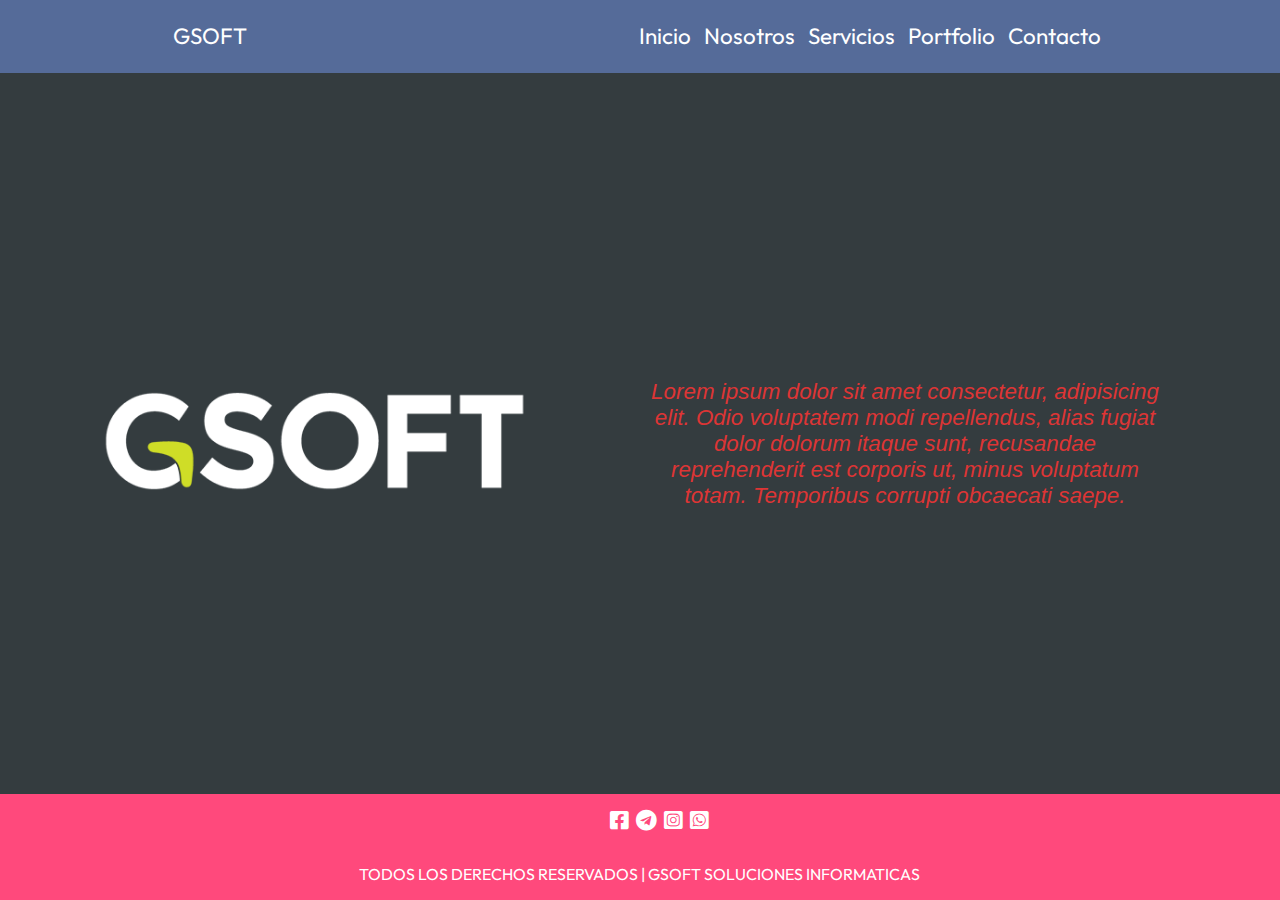
<file: index.html>
<!DOCTYPE html>
<html lang="en">
<head>
    <meta charset="UTF-8">
    <meta http-equiv="X-UA-Compatible" content="IE=edge">
    <meta name="viewport" content="width=device-width, initial-scale=1.0">
    <link rel="preconnect" href="https://fonts.googleapis.com">
    <link rel="preconnect" href="https://fonts.gstatic.com" crossorigin>
    <link href="https://fonts.googleapis.com/css2?family=Outfit:wght@200&family=Roboto&display=swap" rel="stylesheet">
    <!--Importo css generado por SASS-->
    <link rel="stylesheet" href="./scripts/mystyle.css">
    <link rel="stylesheet" href="https://cdnjs.cloudflare.com/ajax/libs/font-awesome/5.15.4/css/all.min.css">
    <title>Gsoft-Inicio</title>
</head>
<body>
    <div class="container">
        <div class="navbar">
            <div class="navbar__item">
                <p>GSOFT</p>
            </div>
            <div class="navbar__item">
              <ul>
                  <a href="#"><li>Inicio</li></a>
                  <a href="./pages/nosotros.html" aria-disabled="true"><li>Nosotros</li></a>
                  <a href="./pages/servicios.html"><li>Servicios</li></a>
                  <a href="./pages/portfolio.html"><li>Portfolio</li></a>
                  <a href="./pages/contacto.html"><li>Contacto</li></a>
              </ul>
          </div>
        </div>

        <div class="titulo">
            
        </div>
        
        <div class="content-inicio">
            <div class="item-content">
                <img src="./assets/logo.png" alt="logo-pagina">
            </div>
            <div class="item-content">
                <p>Lorem ipsum dolor sit amet consectetur, adipisicing elit. Odio voluptatem modi repellendus, alias fugiat dolor dolorum itaque sunt, recusandae reprehenderit est corporis ut, minus voluptatum totam. Temporibus corrupti obcaecati saepe.</p>
            </div>
        </div>
        
        <div class="footer">
            <ul>
                <li><i class="fab fa-facebook-square fa-lg"></i></li>
                <li><i class="fab fa-telegram fa-lg"></i></li>
                <li><i class="fab fa-instagram-square fa-lg"></i></li>
                <li><i class="fab fa-whatsapp-square fa-lg"></i></li>
            </ul>
            <p>TODOS LOS DERECHOS RESERVADOS | GSOFT SOLUCIONES INFORMATICAS</p>
        </div>
    </div>
</body>
</html>
</file>
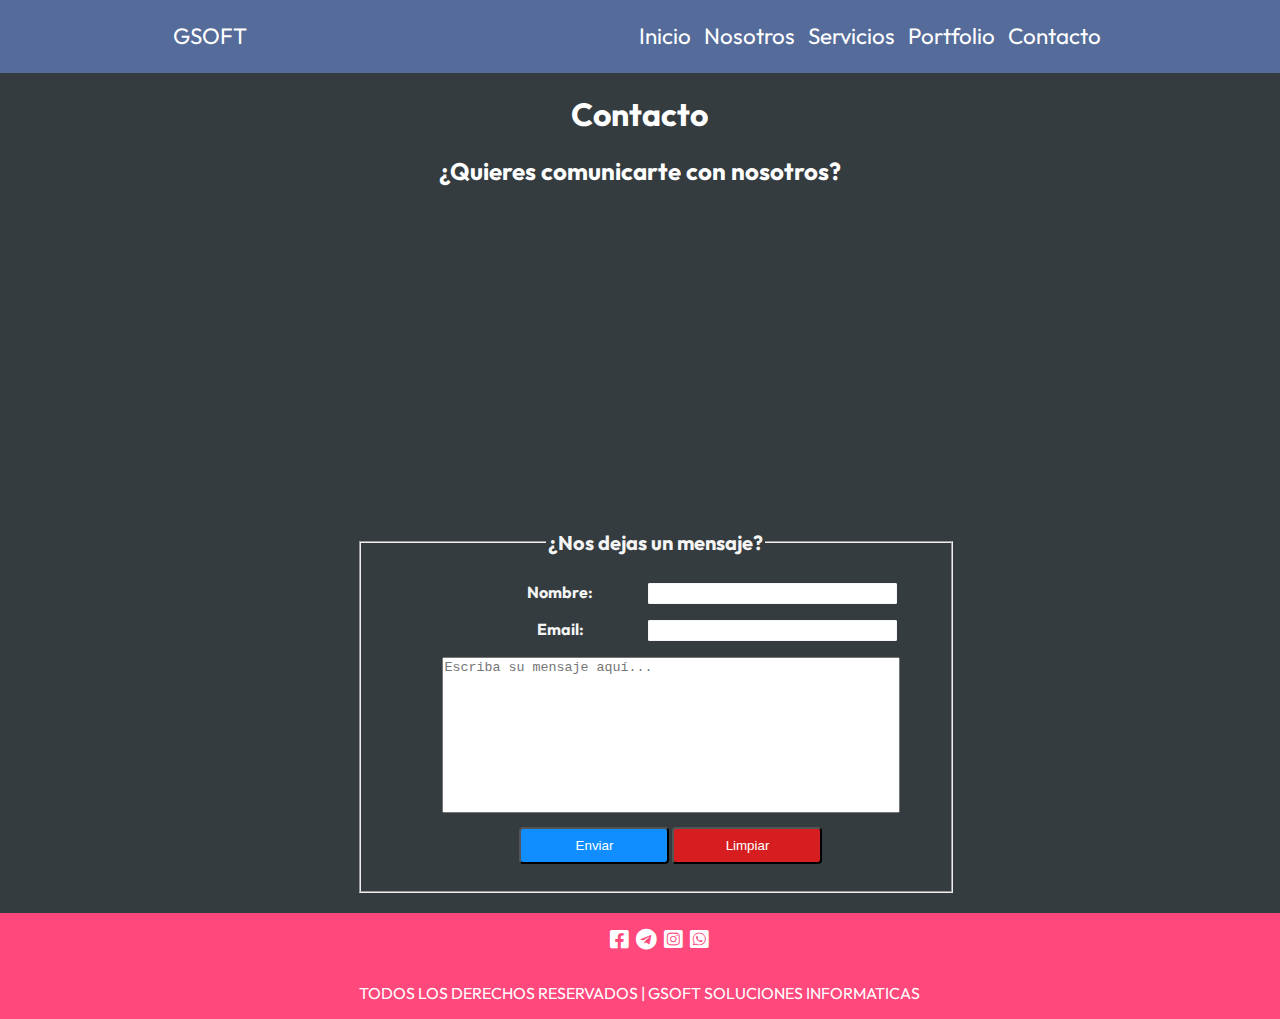
<file: pages/contacto.html>
<!DOCTYPE html>
<html lang="en">
<head>
    <meta charset="UTF-8">
    <meta http-equiv="X-UA-Compatible" content="IE=edge">
    <meta name="viewport" content="width=device-width, initial-scale=1.0">
    <meta name="description" content="GSOFT Empresa de soluciones IT. Contactanos">
    <meta name="keywords" content=" CONTACTO ,TEAM, DESARROLLO, WEB, APPS, ANDROID, IOS, SISTEMAS">
    <link rel="preconnect" href="https://fonts.googleapis.com">
    <link rel="preconnect" href="https://fonts.gstatic.com" crossorigin>
    <link href="https://fonts.googleapis.com/css2?family=Outfit:wght@200&family=Roboto&display=swap" rel="stylesheet">
    <!--Importo css generado por SASS-->
    <link rel="stylesheet" href="../scripts/mystyle.css">
    <link rel="stylesheet" href="https://cdnjs.cloudflare.com/ajax/libs/font-awesome/5.15.4/css/all.min.css">
    <title>Gsoft-Contacto</title>
</head>
<body>
    <div class="container">
        <div class="navbar">
            <div class="item-navbar">
                <p>GSOFT</p>
            </div>
            <div class="item-navbar">
              <ul>
                  <a href="../index.html"><li>Inicio</li></a>
                  <a href="./nosotros.html"><li>Nosotros</li></a>
                  <a href="./servicios.html"><li>Servicios</li></a>
                  <a href="./portfolio.html"><li>Portfolio</li></a>
                  <a href="#"><li>Contacto</li></a>
              </ul>
          </div>
        </div>
        <div class="titulo">
            <h1>Contacto</h1>
            <h2>¿Quieres comunicarte con nosotros?</h2>
        </div>
        <div class="content-contacto">
           <div class="contacto-item1">
            <div><iframe width="100%" height="300" frameborder="0" scrolling="no" marginheight="0" marginwidth="0" src="https://maps.google.com/maps?width=100%25&amp;height=400&amp;hl=es&amp;q=Les%20Rambles,%201%20Barcelona,%20Spain+(Mi%20nombre%20de%20egocios)&amp;t=&amp;z=14&amp;ie=UTF8&amp;iwloc=B&amp;output=embed"><a href="https://www.gps.ie/car-satnav-gps/">GPS devices</a></iframe></div>
           </div>
           <div>
            <div class="contacto-item2">
                <fieldset>
                    <legend>¿Nos dejas un mensaje?</legend> 
                    <form> 
                        <label for="name">Nombre:</label>     
                        <input name="name" type="text">
                        <label for="email">Email:</label>   
                        <input name="email" type="text">
                        <textarea name="text" placeholder="Escriba su mensaje aquí..."></textarea>
                        <input type="submit" class="btn_enviar" value="Enviar">
                        <input type="submit" class="btn_borrar" value="Limpiar">
                      </form>
                </fieldset>
            </div>
           </div>
        </div>
        <div class="footer">
            <ul>
                <li><i class="fab fa-facebook-square fa-lg"></i></li>
                <li><i class="fab fa-telegram fa-lg"></i></li>
                <li><i class="fab fa-instagram-square fa-lg"></i></li>
                <li><i class="fab fa-whatsapp-square fa-lg"></i></li>
            </ul>
            <p>TODOS LOS DERECHOS RESERVADOS | GSOFT SOLUCIONES INFORMATICAS</p>
        </div>
    </div>
</body>
</html>
</file>
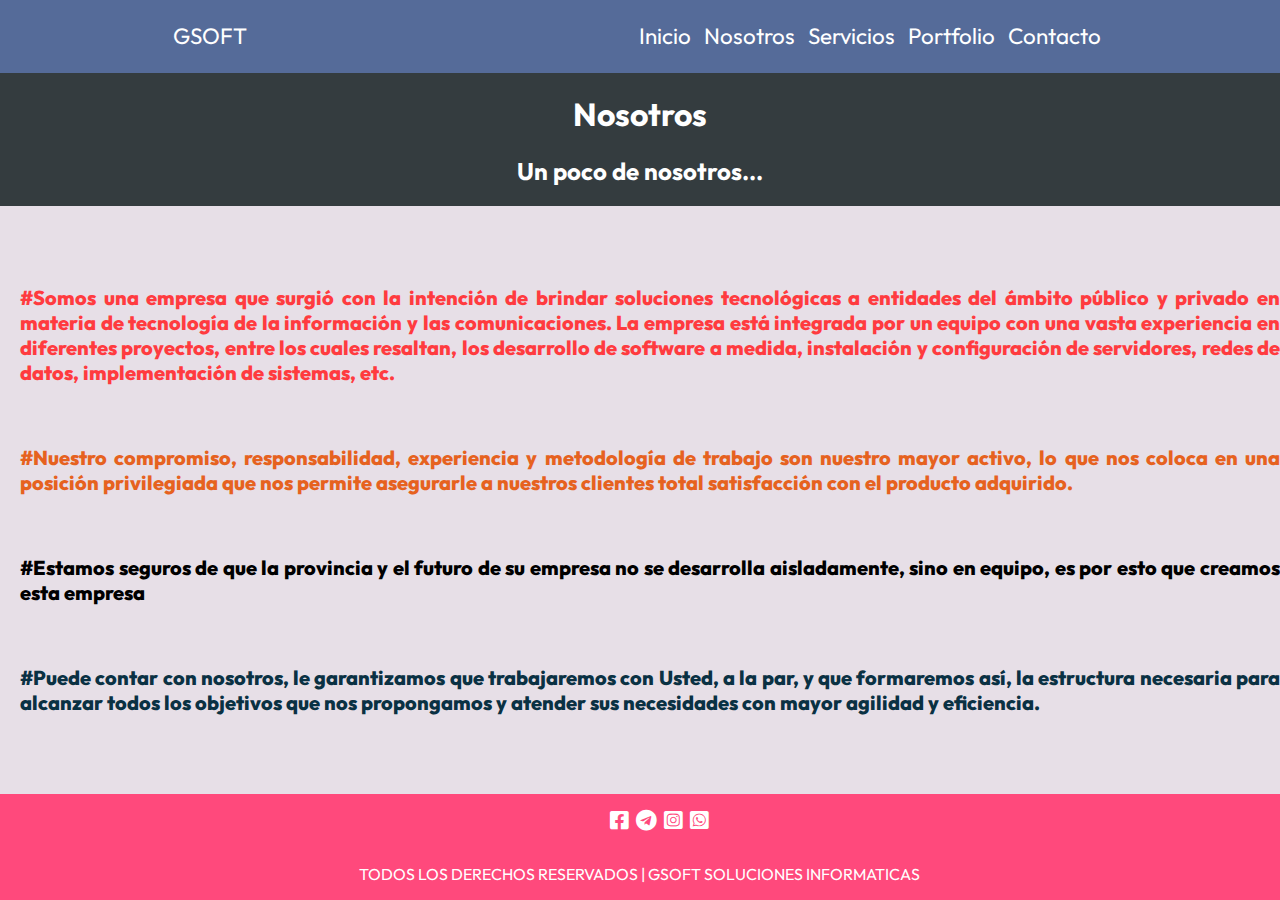
<file: pages/nosotros.html>
<!DOCTYPE html>
<html lang="en">
<head>
    <meta charset="UTF-8">
    <meta http-equiv="X-UA-Compatible" content="IE=edge">
    <meta name="viewport" content="width=device-width, initial-scale=1.0">
    <meta name="description" content="Acercad de Nosotros - Gsoft Soluciones IT">
    <meta name="keywords" content="TEAM, DESARROLLO, WEB, APPS, ANDROID, IOS, SISTEMAS">
    <link rel="preconnect" href="https://fonts.googleapis.com">
    <link rel="preconnect" href="https://fonts.gstatic.com" crossorigin>
    <link href="https://fonts.googleapis.com/css2?family=Outfit:wght@200&family=Roboto&display=swap" rel="stylesheet">
    <!--Importo css generado por SASS-->
    <link rel="stylesheet" href="../scripts/mystyle.css">
    <link rel="stylesheet" href="https://cdnjs.cloudflare.com/ajax/libs/font-awesome/5.15.4/css/all.min.css">
    <title>Gsoft-Nosotros</title>
</head>
<body>
    <div class="container">
        <div class="navbar">
            <div class="item-navbar">
                <p>GSOFT</p>
            </div>
            <div class="item-navbar">
              <ul>
                  <a href="../index.html"><li>Inicio</li></a>
                  <a href="#"><li>Nosotros</li></a>
                  <a href="./servicios.html"><li>Servicios</li></a>
                  <a href="./portfolio.html"><li>Portfolio</li></a>
                  <a href="./contacto.html"><li>Contacto</li></a>
              </ul>
          </div>
        </div>
        <div class="titulo">
            <h1>Nosotros</h1>
            <h2>Un poco de nosotros...</h2>
        </div>
        <div class="content-nosotros">
           <div>
               <p class="col--secundario">#Somos una empresa que surgió con la intención de brindar soluciones tecnológicas a entidades del ámbito público y privado en materia de tecnología de la información y las comunicaciones. La empresa está integrada por un equipo con una vasta experiencia en diferentes proyectos, entre los cuales resaltan, los desarrollo de software a medida, instalación y configuración de servidores, redes de datos, implementación de sistemas, etc.</p>
           </div>
           <div>
                <p class="col--oscuro">#Nuestro compromiso, responsabilidad, experiencia y metodología de trabajo son nuestro mayor activo, lo que nos coloca en una posición privilegiada que nos permite asegurarle a nuestros clientes total satisfacción con el producto adquirido.</p>
            </div>
            <div>
                <p class="col--complementario">#Estamos seguros de que la provincia y el futuro de su empresa no se desarrolla aisladamente, sino en equipo, es por esto que creamos esta empresa</p>
            </div>
            <div>
                <p class="col--principal">#Puede contar con nosotros, le garantizamos que trabajaremos con Usted, a la par, y que formaremos así, la estructura necesaria para alcanzar todos los objetivos que nos propongamos y atender sus necesidades con mayor agilidad y eficiencia.</p>
            </div>
        </div>
        <div class="footer">
            <ul>
                <li><i class="fab fa-facebook-square fa-lg"></i></li>
                <li><i class="fab fa-telegram fa-lg"></i></li>
                <li><i class="fab fa-instagram-square fa-lg"></i></li>
                <li><i class="fab fa-whatsapp-square fa-lg"></i></li>
            </ul>
            <p>TODOS LOS DERECHOS RESERVADOS | GSOFT SOLUCIONES INFORMATICAS</p>
        </div>
    </div>
</body>
</html>
</file>
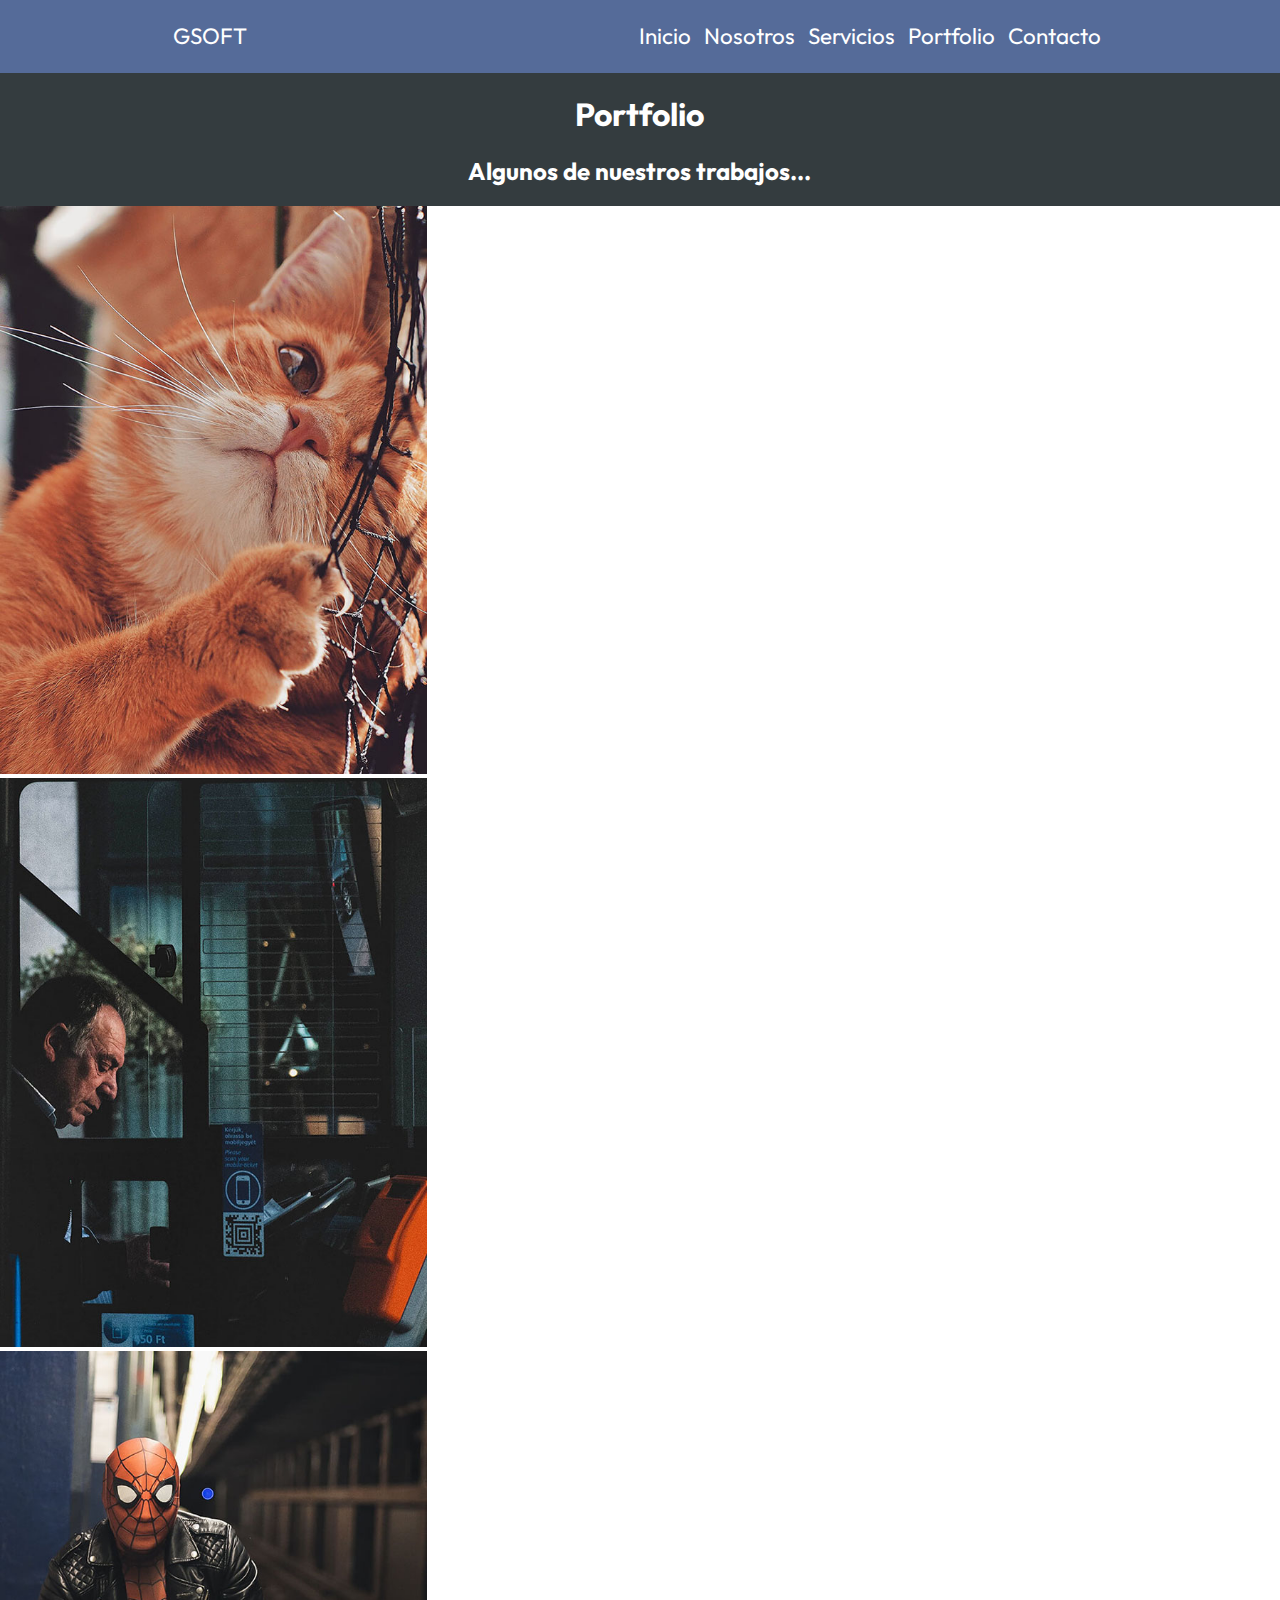
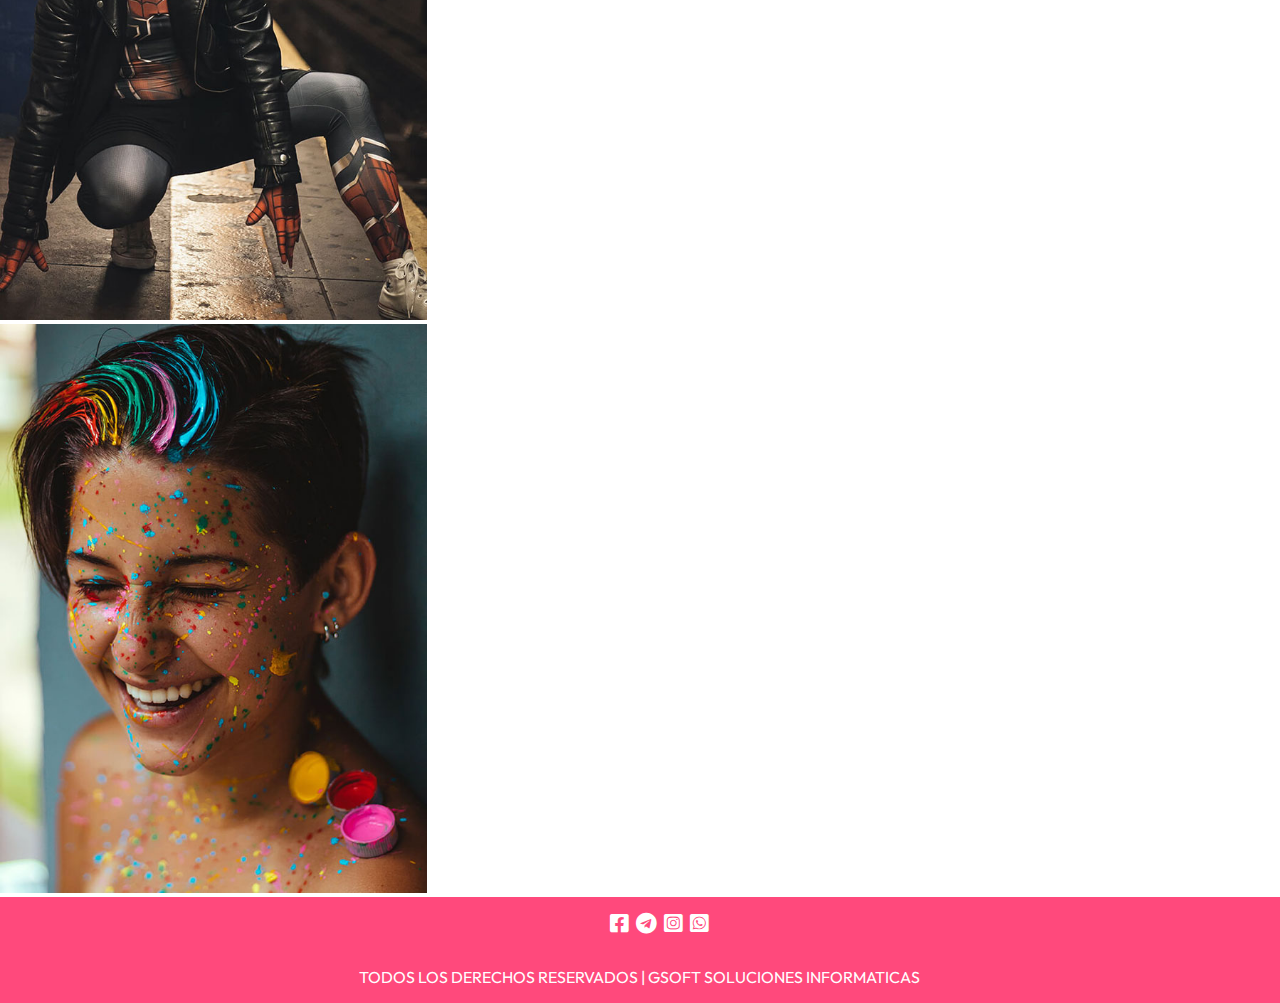
<file: pages/portfolio.html>
<!DOCTYPE html>
<html lang="en">
<head>
    <meta charset="UTF-8">
    <meta http-equiv="X-UA-Compatible" content="IE=edge">
    <meta name="viewport" content="width=device-width, initial-scale=1.0">
    <meta name="description" content="GSOFT Empresa de soluciones IT. Nuestro Portfolio">
    <meta name="keywords" content="TEAM, DESARROLLO, WEB, APPS, ANDROID, IOS, SISTEMAS, PORTFOLIO">
    <link rel="preconnect" href="https://fonts.googleapis.com">
    <link rel="preconnect" href="https://fonts.gstatic.com" crossorigin>
    <link href="https://fonts.googleapis.com/css2?family=Outfit:wght@200&family=Roboto&display=swap" rel="stylesheet">
    <!--Importo css generado por SASS-->
    <link rel="stylesheet" href="../scripts/mystyle.css">
    <link rel="stylesheet" href="https://cdnjs.cloudflare.com/ajax/libs/font-awesome/5.15.4/css/all.min.css">
    <title>Gsoft-Portfolio</title>
    
</head>
<body>
    <div class="container">
        <div class="navbar">
            <div class="item-navbar">
                <p>GSOFT</p>
            </div>
            <div class="item-navbar">
              <ul>
                  <a href="../index.html"><li>Inicio</li></a>
                  <a href="./nosotros.html"><li>Nosotros</li></a>
                  <a href="./servicios.html"><li>Servicios</li></a>
                  <a href="#"><li>Portfolio</li></a>
                  <a href="./contacto.html"><li>Contacto</li></a>
              </ul>
          </div>
        </div>
        <div class="titulo">
            <h1>Portfolio</h1>
            <h2>Algunos de nuestros trabajos...</h2>
        </div>
        <div class="content-portfolio">
            <a href=""><img src="../assets/01.jpg" alt="Fotos"></a>
            <a href=""><img src="../assets/02.jpg" alt="Fotos"></a>
            <a href=""><img src="../assets/03.jpg" alt="Fotos"></a>
            <a href=""><img src="../assets/04.jpg" alt="Fotos"></a>
        </div>
        <div class="footer">
            <ul>
                <li><i class="fab fa-facebook-square fa-lg"></i></li>
                <li><i class="fab fa-telegram fa-lg"></i></li>
                <li><i class="fab fa-instagram-square fa-lg"></i></li>
                <li><i class="fab fa-whatsapp-square fa-lg"></i></li>
            </ul>
            <p>TODOS LOS DERECHOS RESERVADOS | GSOFT SOLUCIONES INFORMATICAS</p>
        </div>
    </div>
</body>
</html>
</file>
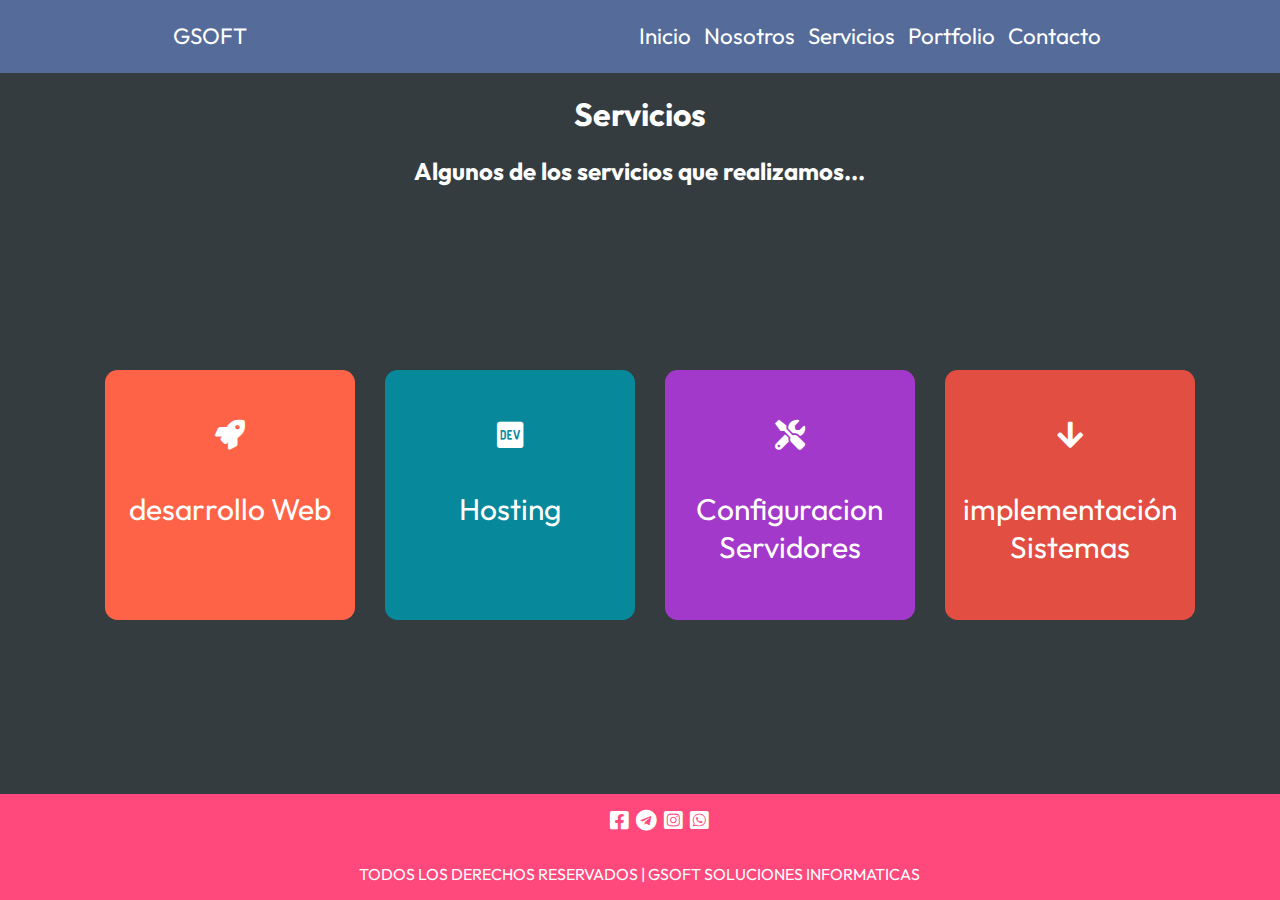
<file: pages/servicios.html>
<!DOCTYPE html>
<html lang="en">
<head>
    <meta charset="UTF-8">
    <meta http-equiv="X-UA-Compatible" content="IE=edge">
    <meta name="viewport" content="width=device-width, initial-scale=1.0">
    <meta name="description" content="GSOFT Empresa de soluciones IT. Nuestros Servicios">
    <meta name="keywords" content="TEAM, DESARROLLO, SERVIDORES, WEB, APPS, ANDROID, IOS, SISTEMAS, SERVICIOS, METODOLOGIA AGIL">
    <link rel="preconnect" href="https://fonts.googleapis.com">
    <link rel="preconnect" href="https://fonts.gstatic.com" crossorigin>
    <link href="https://fonts.googleapis.com/css2?family=Outfit:wght@200&family=Roboto&display=swap" rel="stylesheet">
    <!--Importo css generado por SASS-->
    <link rel="stylesheet" href="../scripts/mystyle.css">
    <link rel="stylesheet" href="https://cdnjs.cloudflare.com/ajax/libs/font-awesome/5.15.4/css/all.min.css">
   
    <title>Gsoft-Servicios</title>
</head>
<body>
    <div class="container">
        <div class="navbar">
            <div class="item-navbar">
                <p>GSOFT</p>
            </div>
            <div class="item-navbar">
              <ul>
                  <a href="../index.html"><li>Inicio</li></a>
                  <a href="./nosotros.html"><li>Nosotros</li></a>
                  <a href="#"><li>Servicios</li></a>
                  <a href="./portfolio.html"><li>Portfolio</li></a>
                  <a href="./contacto.html"><li>Contacto</li></a>
              </ul>
          </div>
        </div>
        <div class="titulo">
            <h1>Servicios</h1>
            <h2>Algunos de los servicios que realizamos...</h2>
        </div>
        <div class="content-servicios">
            <div class="box_uno">
                <i class="fas fa-rocket"></i>
                <p>desarrollo Web</p>
            </div>
            <div class="box_dos">
                <i class="fab fa-dev"></i>
                <p>Hosting</p></div>
            <div class="box_tres">
                <i class="fas fa-tools"></i>
                <p>Configuracion Servidores</p>
            </div>
            <div class="box_cuatro">
                <i class="fas fa-arrow-down"></i>
                <p>implementación Sistemas</p>
            </div>
        </div>
        
        <div class="footer">
            <ul>
                <li><i class="fab fa-facebook-square fa-lg"></i></li>
                <li><i class="fab fa-telegram fa-lg"></i></li>
                <li><i class="fab fa-instagram-square fa-lg"></i></li>
                <li><i class="fab fa-whatsapp-square fa-lg"></i></li>
            </ul>
            <p>TODOS LOS DERECHOS RESERVADOS | GSOFT SOLUCIONES INFORMATICAS</p>
        </div>
    </div>
</body>
</html>
</file>
<file: scripts/mystyle.css>
/*elementos-propiedades globales*/
html, body, .container {
  height: 100%;
  margin: 0px;
  font-family: 'Outfit', sans-serif;
}

/*variables de prueba*/
.titulo {
  -ms-grid-row: 2;
  -ms-grid-column: 1;
  -ms-grid-column-span: 2;
  grid-area: title;
  background: #343c3f;
  text-align: center;
  color: white;
}

img {
  max-width: 100%;
}

/*MAPS*/
.col--principal {
  color: #0A3143;
}

.col--complementerario {
  color: #A9A9A9;
}

.col--secundario {
  color: #ff3b3f;
}

.col--oscuro {
  color: #E6621f;
}

.col--claro {
  color: #EFEFEF;
}

/*MAP-GET*/
/* Extends para uso de botones*/
.btn, .btn_enviar, .btn_borrar, .btn_cancelar {
  width: 150px;
  text-align: center;
  padding: 9px 0;
  margin: 2px auto;
  border-radius: 4px;
  color: #FFFFFF;
  font-weight: 400;
}

.btn_enviar {
  background-color: #108EFF;
}

.btn_borrar {
  background-color: #D61E20;
}

.btn_cancelar {
  background-color: #4cc052;
}

.box_uno {
  width: 250px;
  height: 250px;
  background-color: tomato;
  text-align: center;
  display: -webkit-box;
  display: -ms-flexbox;
  display: flex;
  -webkit-box-orient: vertical;
  -webkit-box-direction: normal;
      -ms-flex-direction: column;
          flex-direction: column;
  -webkit-box-align: center;
      -ms-flex-align: center;
          align-items: center;
  margin-left: 20px;
  border-radius: 5%;
  font-size: 30px;
  margin-bottom: 10px;
}

.box_dos {
  width: 250px;
  height: 250px;
  background-color: #07889B;
  text-align: center;
  display: -webkit-box;
  display: -ms-flexbox;
  display: flex;
  -webkit-box-orient: vertical;
  -webkit-box-direction: normal;
      -ms-flex-direction: column;
          flex-direction: column;
  -webkit-box-align: center;
      -ms-flex-align: center;
          align-items: center;
  margin-left: 20px;
  border-radius: 5%;
  font-size: 30px;
  margin-bottom: 10px;
}

.box_tres {
  width: 250px;
  height: 250px;
  background-color: #A239CA;
  text-align: center;
  display: -webkit-box;
  display: -ms-flexbox;
  display: flex;
  -webkit-box-orient: vertical;
  -webkit-box-direction: normal;
      -ms-flex-direction: column;
          flex-direction: column;
  -webkit-box-align: center;
      -ms-flex-align: center;
          align-items: center;
  margin-left: 20px;
  border-radius: 5%;
  font-size: 30px;
  margin-bottom: 10px;
}

.box_cuatro {
  width: 250px;
  height: 250px;
  background-color: #E24E42;
  text-align: center;
  display: -webkit-box;
  display: -ms-flexbox;
  display: flex;
  -webkit-box-orient: vertical;
  -webkit-box-direction: normal;
      -ms-flex-direction: column;
          flex-direction: column;
  -webkit-box-align: center;
      -ms-flex-align: center;
          align-items: center;
  margin-left: 20px;
  border-radius: 5%;
  font-size: 30px;
  margin-bottom: 10px;
}

.container {
  display: -ms-grid;
  display: grid;
  -ms-grid-columns: 1fr 1fr;
      grid-template-columns: 1fr 1fr;
  -ms-grid-rows: auto;
      grid-template-rows: auto;
      grid-template-areas: "navbar navbar" "title title" "content content" "footer footer";
}

.navbar {
  -ms-grid-row: 1;
  -ms-grid-column: 1;
  -ms-grid-column-span: 2;
  grid-area: navbar;
  display: -webkit-box;
  display: -ms-flexbox;
  display: flex;
  -ms-flex-pack: distribute;
      justify-content: space-around;
  -webkit-box-align: center;
      -ms-flex-align: center;
          align-items: center;
  background-color: #556b99;
}

.navbar p {
  font-size: 1em;
  color: white;
}

.navbar ul {
  list-style: none;
}

.navbar ul li {
  display: inline;
}

.navbar a {
  text-decoration: none;
  color: white;
}

.navbar a:hover {
  color: goldenrod;
  font-size: 1.4em;
}

.content-inicio {
  -ms-grid-row: 3;
  -ms-grid-column: 1;
  -ms-grid-column-span: 2;
  grid-area: content;
  display: -webkit-box;
  display: -ms-flexbox;
  display: flex;
  -ms-flex-wrap: wrap;
      flex-wrap: wrap;
  background: #343c3f;
}

.content-inicio p {
  color: white;
  font-size: 1em;
  font-family: 'Arial';
  font-style: oblique;
  text-align: center;
}

.content-inicio p:hover {
  color: #da5520;
  font-size: larger;
}

.footer {
  display: -webkit-box;
  display: -ms-flexbox;
  display: flex;
  -webkit-box-orient: vertical;
  -webkit-box-direction: normal;
      -ms-flex-direction: column;
          flex-direction: column;
  -ms-grid-row: 4;
  -ms-grid-column: 1;
  -ms-grid-column-span: 2;
  grid-area: footer;
  background-color: #ff497c;
  -webkit-box-align: center;
      -ms-flex-align: center;
          align-items: center;
  color: white;
  -webkit-box-pack: center;
      -ms-flex-pack: center;
          justify-content: center;
  text-align: center;
}

.footer ul {
  list-style: none;
}

.footer ul li {
  display: -webkit-inline-box;
  display: -ms-inline-flexbox;
  display: inline-flex;
  padding: 2px;
}

.content-nosotros {
  -ms-grid-row: 3;
  -ms-grid-column: 1;
  -ms-grid-column-span: 2;
  grid-area: content;
  display: -webkit-box;
  display: -ms-flexbox;
  display: flex;
  -ms-flex-wrap: wrap;
      flex-wrap: wrap;
  text-align: justify;
  -webkit-box-pack: center;
      -ms-flex-pack: center;
          justify-content: center;
  background-color: #f3dfdf;
}

.content-nosotros p {
  font-size: 20px;
  padding-left: 20px;
  font-weight: 800;
}

.content-servicios {
  display: -webkit-box;
  display: -ms-flexbox;
  display: flex;
  -webkit-box-orient: horizontal;
  -webkit-box-direction: normal;
      -ms-flex-direction: row;
          flex-direction: row;
  background-color: #343c3f;
  gap: 2px 2px;
  -ms-grid-row: 3;
  -ms-grid-column: 1;
  -ms-grid-column-span: 2;
  grid-area: content;
  color: white;
  -webkit-box-pack: center;
      -ms-flex-pack: center;
          justify-content: center;
  -webkit-box-align: center;
      -ms-flex-align: center;
          align-items: center;
}

.content-servicios {
  display: -webkit-box;
  display: -ms-flexbox;
  display: flex;
  -webkit-box-orient: horizontal;
  -webkit-box-direction: normal;
      -ms-flex-direction: row;
          flex-direction: row;
  -ms-flex-wrap: wrap;
      flex-wrap: wrap;
  background-color: #343c3f;
  gap: 4px 10px;
  -ms-grid-row: 3;
  -ms-grid-column: 1;
  -ms-grid-column-span: 2;
  grid-area: content;
  color: white;
  -webkit-box-pack: center;
      -ms-flex-pack: center;
          justify-content: center;
  -webkit-box-align: center;
      -ms-flex-align: center;
          align-items: center;
}

.content-servicios i {
  margin-top: 50px;
}

.content-servicios p {
  margin-top: 40px;
}

.content-contacto {
  -ms-grid-row: 3;
  -ms-grid-column: 1;
  -ms-grid-column-span: 2;
  grid-area: content;
  display: -webkit-box;
  display: -ms-flexbox;
  display: flex;
  -ms-flex-wrap: wrap;
      flex-wrap: wrap;
  -webkit-box-align: center;
      -ms-flex-align: center;
          align-items: center;
  -webkit-box-pack: center;
      -ms-flex-pack: center;
          justify-content: center;
  background-color: #343c3f;
  color: whitesmoke;
}

.content-contacto .contacto-item1 {
  width: 40%;
  padding-left: 30px;
}

.content-contacto .contacto-item2 {
  margin-top: 20px;
  width: 50%;
  margin-left: 25%;
  margin-bottom: 20px;
}

.content-contacto fieldset {
  text-align: center;
  width: 100%;
}

.content-contacto fieldset legend {
  font-weight: bold;
  font-size: 20px;
}

.content-contacto form {
  width: 100%;
  padding: 15px;
  border-radius: 10px;
}

.content-contacto form label {
  padding-left: 30px;
  width: 30%;
  font-weight: bold;
  display: inline-block;
}

.content-contacto form input[type="text"] {
  width: 40%;
  padding: 2px 10px;
  border: 1px solid #f6f6f6;
  border-radius: 1px;
  margin: 8px 0;
  display: inline;
}

.content-contacto form input[type="submit"] {
  display: inline;
}

.content-contacto form textarea {
  width: 80%;
  height: 150px;
  margin: 8px 0;
  resize: none;
}

@media (min-width: 1200px) {
  .container {
    display: -ms-grid;
    display: grid;
    -ms-grid-columns: 1fr 1fr 1fr;
        grid-template-columns: 1fr 1fr 1fr;
    -ms-grid-rows: 0.3fr 0.1fr 3.4fr auto auto;
        grid-template-rows: 0.3fr 0.1fr 3.4fr auto auto;
    gap: 0px 0px;
        grid-template-areas: "navbar navbar navbar" "title title title" "content content content" "footer footer footer" "footer footer footer";
  }
  .navbar {
    display: -webkit-box;
    display: -ms-flexbox;
    display: flex;
    -ms-grid-row: 1;
    -ms-grid-column: 1;
    -ms-grid-column-span: 3;
    grid-area: navbar;
    background-color: #556b99;
    color: white;
    -webkit-box-align: center;
        -ms-flex-align: center;
            align-items: center;
    -ms-flex-pack: distribute;
        justify-content: space-around;
  }
  .navbar p {
    font-size: 1.4em;
  }
  .navbar ul li {
    font-size: 1.4em;
    list-style: none;
    display: inline;
    padding: 5px;
  }
  .content-inicio {
    display: -ms-grid;
    display: grid;
    -ms-grid-columns: 1fr 1fr;
        grid-template-columns: 1fr 1fr;
    -ms-grid-rows: 1fr;
        grid-template-rows: 1fr;
    gap: 20px;
    grid-auto-flow: row;
    -ms-grid-row: 3;
    -ms-grid-column: 1;
    -ms-grid-column-span: 3;
    grid-area: content;
    background: #343c3f;
    -webkit-box-align: center;
        -ms-flex-align: center;
            align-items: center;
    text-align: center;
  }
  .content-inicio .item-content p {
    margin-right: 120px;
    font-size: 1.4em;
    color: #dd3535;
  }
  .content-nosotros {
    -ms-grid-row: 3;
    -ms-grid-column: 1;
    -ms-grid-column-span: 3;
    grid-area: content;
    display: -webkit-box;
    display: -ms-flexbox;
    display: flex;
    -webkit-box-orient: vertical;
    -webkit-box-direction: normal;
        -ms-flex-direction: column;
            flex-direction: column;
    background-color: #e7dfe7;
    gap: 20px;
    text-align: justify;
    -webkit-box-pack: center;
        -ms-flex-pack: center;
            justify-content: center;
    -webkit-box-align: center;
        -ms-flex-align: center;
            align-items: center;
  }
  .content-contacto {
    -ms-grid-row: 3;
    -ms-grid-column: 1;
    -ms-grid-column-span: 3;
    grid-area: content;
    display: -webkit-box;
    display: -ms-flexbox;
    display: flex;
    -webkit-box-orient: horizontal;
    -webkit-box-direction: normal;
        -ms-flex-direction: row;
            flex-direction: row;
    -webkit-box-pack: center;
        -ms-flex-pack: center;
            justify-content: center;
    -webkit-box-align: center;
        -ms-flex-align: center;
            align-items: center;
    background-color: #343c3f;
    color: whitesmoke;
  }
}
/*# sourceMappingURL=mystyle.css.map */
</file>
